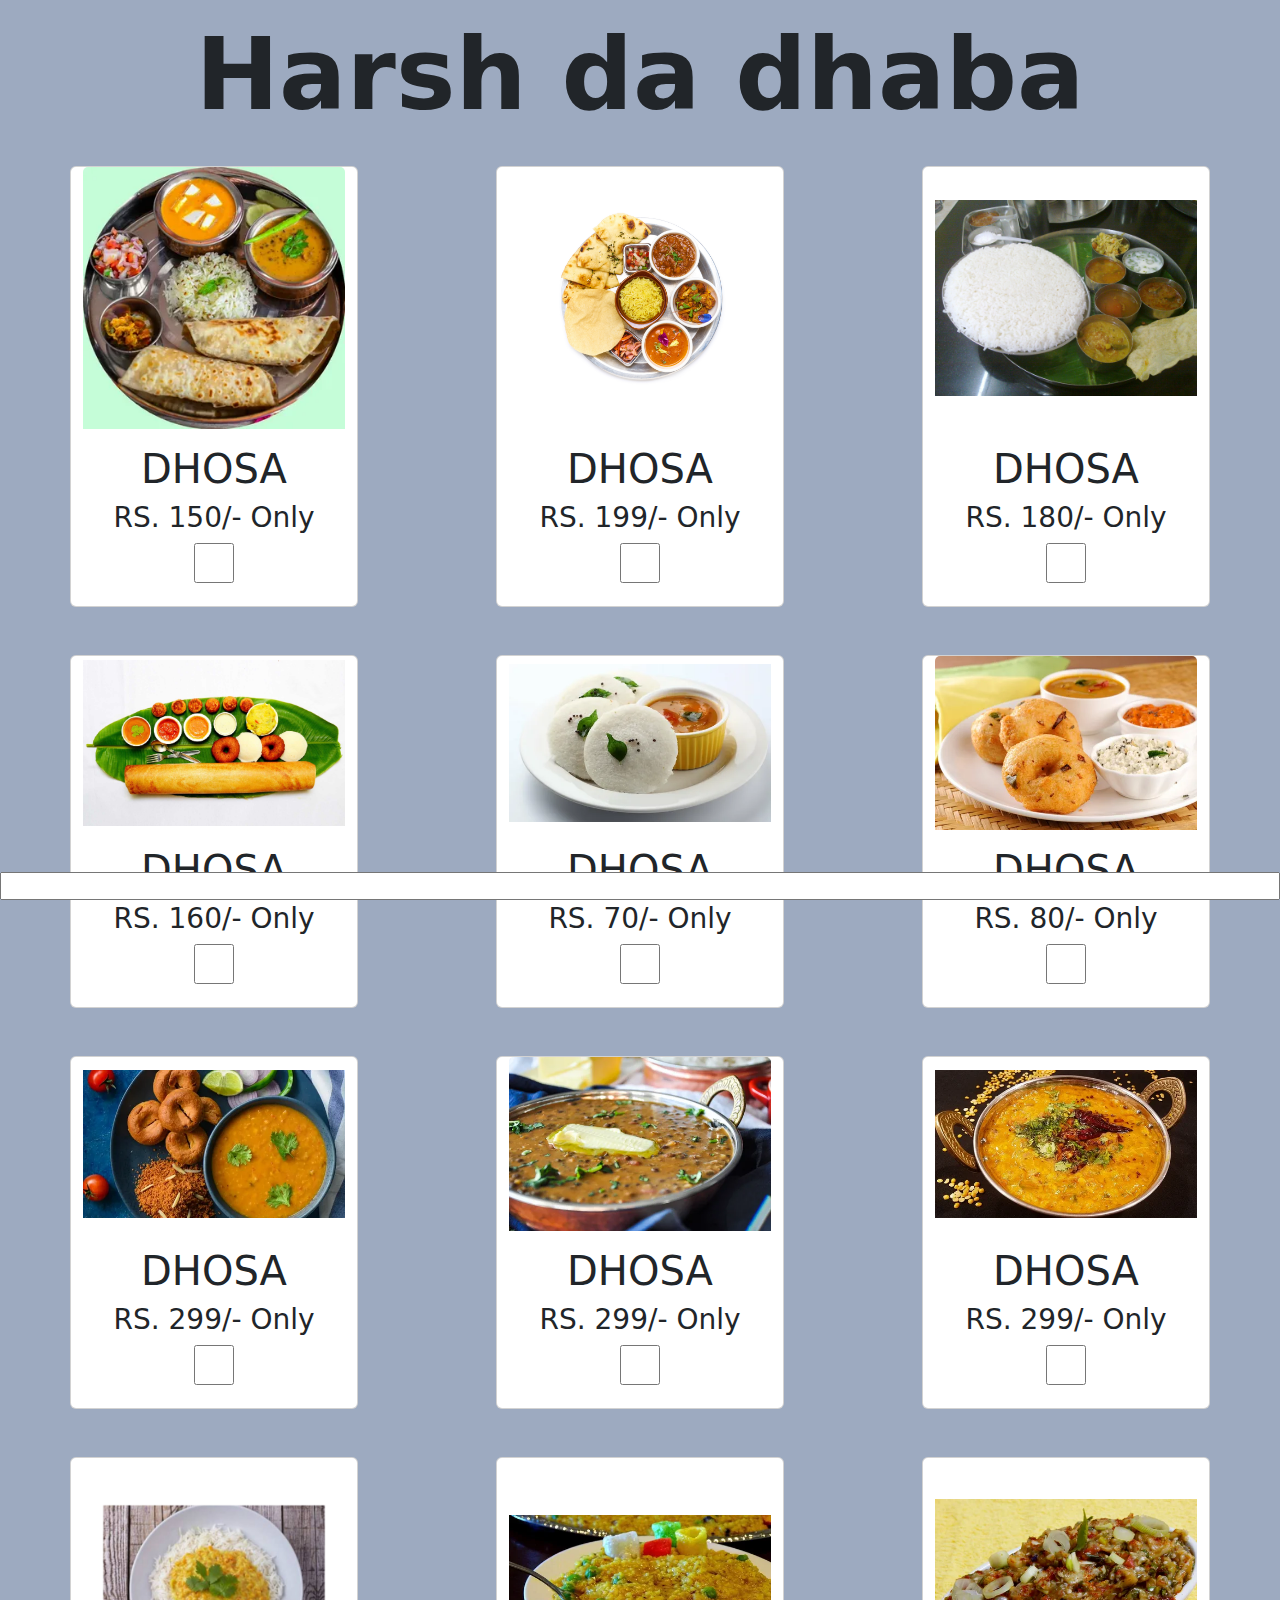
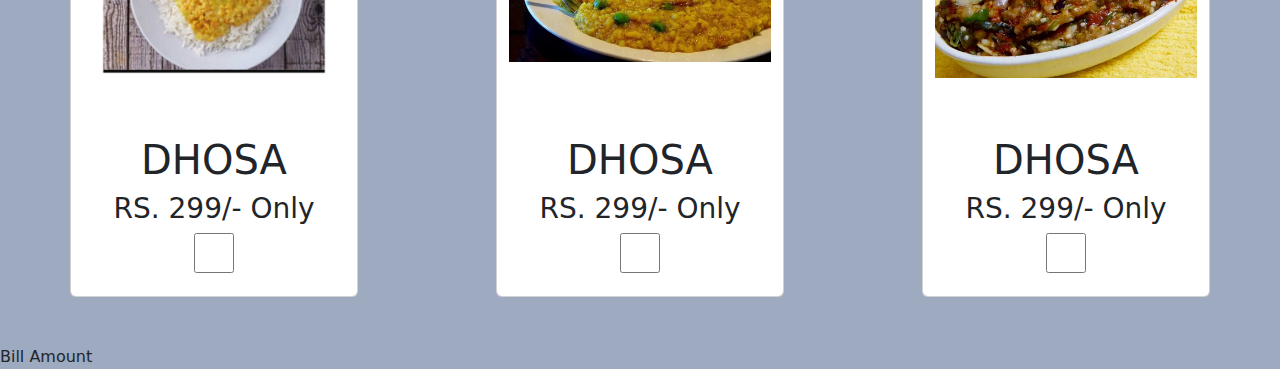
<file: resturant/index.html>
<!DOCTYPE html>
<html lang="en">
<head>
    <meta charset="UTF-8">
    <meta http-equiv="X-UA-Compatible" content="IE=edge">
    <meta name="viewport" content="width=device-width, initial-scale=1.0">
    <title>Document</title>
    <link rel="stylesheet" href="css/bootstrap.min.css">
    <link rel="stylesheet" href="css/style.css">
</head>
<body>
    <div class="container">
        <div class="row mb-3">
            <div class="col main_head text-center">Harsh da dhaba</div>
        </div>

        <div class="row mb-5">
            <div class="card text-center" style="width: 18rem;">
                <img src="img/gujarati dis.webp" class="card-img-top" alt="...">
                <div class="card-body">
                  <h1 class="card-title">DHOSA</h1>
                  <h3>RS. 150/- Only</h3>
                  <input type="checkbox" class="checkbox" value="150" onchange="get1();" name="" id="guj">
                </div>
              </div>

              <div class="card text-center ms-auto" style="width: 18rem;">
                <img src="img/punjabi dis.jpg" class="card-img-top" alt="...">
                <div class="card-body">
                  <h1 class="card-title">DHOSA</h1>
                  <h3>RS. 199/- Only</h3>
                  <input type="checkbox" class="checkbox" value="199" name="" onchange="get2();" id="pun">
                </div>
              </div>

              <div class="card text-center ms-auto" style="width: 18rem;">
                <img src="img/south indian dis.jpg" class="card-img-top" alt="...">
                <div class="card-body">
                  <h1 class="card-title">DHOSA</h1>
                  <h3>RS. 180/- Only</h3>
                  <input type="checkbox" value="180" class="checkbox" name="" onchange="get3();" id="south">
                </div>
              </div>

        </div>

        <div class="row my-5">
            <div class="card text-center" style="width: 18rem;">
                <img src="img/dosa.jpg" class="card-img-top" alt="...">
                <div class="card-body">
                  <h1 class="card-title">DHOSA</h1>
                  <h3>RS. 160/- Only</h3>
                  <input type="checkbox" value="160" onchange="get4();" class="checkbox" name="" id="dhosa">
                </div>
              </div>

              <div class="card text-center ms-auto" style="width: 18rem;">
                <img src="img/idali-sambhar.webp" class="card-img-top" alt="...">
                <div class="card-body">
                  <h1 class="card-title">DHOSA</h1>
                  <h3>RS. 70/- Only</h3>
                  <input type="checkbox" value="70" onchange="get5();" class="checkbox" name="" id="idali">
                </div>
              </div>

              <div class="card text-center ms-auto" style="width: 18rem;">
                <img src="img/mendu vada.webp" class="card-img-top" alt="...">
                <div class="card-body">
                  <h1 class="card-title">DHOSA</h1>
                  <h3>RS. 80/- Only</h3>
                  <input type="checkbox" value="80" onchange="get6();" class="checkbox" value="299" name="" id="mendu">
                </div>
              </div>

        </div>

        <div class="row mb-5">
            <div class="card text-center" style="width: 18rem;">
                <img src="img/dalbati.webp" class="card-img-top" alt="...">
                <div class="card-body">
                  <h1 class="card-title">DHOSA</h1>
                  <h3>RS. 299/- Only</h3>
                  <input type="checkbox" class="checkbox" name="" id="">
                </div>
              </div>

              <div class="card text-center ms-auto" style="width: 18rem;">
                <img src="img/dalmakhni.webp" class="card-img-top" alt="...">
                <div class="card-body">
                  <h1 class="card-title">DHOSA</h1>
                  <h3>RS. 299/- Only</h3>
                  <input type="checkbox" class="checkbox" name="" id="">
                </div>
              </div>

              <div class="card text-center ms-auto" style="width: 18rem;">
                <img src="img/dal tadka.webp" class="card-img-top" alt="...">
                <div class="card-body">
                  <h1 class="card-title">DHOSA</h1>
                  <h3>RS. 299/- Only</h3>
                  <input type="checkbox" class="checkbox" name="" id="">
                </div>
              </div>

        </div>

        <div class="row mb-5">
            <div class="card text-center" style="width: 18rem;">
                <img src="img/dal bhat.jpg" class="card-img-top" alt="...">
                <div class="card-body">
                  <h1 class="card-title">DHOSA</h1>
                  <h3>RS. 299/- Only</h3>
                  <input type="checkbox" class="checkbox" name="" id="">
                </div>
              </div>

              <div class="card text-center ms-auto" style="width: 18rem;">
                <img src="img/vadhareli khichdi.webp" class="card-img-top" alt="...">
                <div class="card-body">
                  <h1 class="card-title">DHOSA</h1>
                  <h3>RS. 299/- Only</h3>
                  <input type="checkbox" class="checkbox" name="" id="">
                </div>
              </div>

              <div class="card text-center ms-auto" style="width: 18rem;">
                <img src="img/ringal no olo.webp" class="card-img-top" alt="...">
                <div class="card-body">
                  <h1 class="card-title">DHOSA</h1>
                  <h3>RS. 299/- Only</h3>
                  <input type="checkbox" class="checkbox" name="" id="">
                </div>
              </div>

        </div>

        
    </div>

  Bill Amount  <input class="fixed-bottom" type="text" id="amount">
</body>
</html>

<script>
    var total = 0;
    function get1() 
    {
        var x = document.getElementById('guj').value
        var z = document.getElementById('guj')
        var a =parseInt(x)
        if(z.checked == true)
        {
            total = total + a;
        }
        else{
            total = total - a;
        }
        console.log(total)

        console.log(x)
        document.getElementById('amount').value = total;
    }

    function get2() 
    {
        var x = document.getElementById('pun').value
        var z = document.getElementById('pun')
        var a =parseInt(x)
        if(z.checked == true)
        {
            total = total + a;
        }
        else{
            total = total - a;
        }
        console.log(total)

        console.log(x)
        document.getElementById('amount').value = total;
    }
    function get3() 
    {
        var x = document.getElementById('south').value
        var z = document.getElementById('south')
        var a =parseInt(x)
        if(z.checked == true)
        {
            total = total + a;
        }
        else{
            total = total - a;
        }
        console.log(total)

        console.log(x)
        document.getElementById('amount').value = total;
    }

    function get4() 
    {
        var x = document.getElementById('dhosa').value
        var z = document.getElementById('dhosa')
        var a =parseInt(x)
        if(z.checked == true)
        {
            total = total + a;
        }
        else{
            total = total - a;
        }
        console.log(total)

        console.log(x)
        document.getElementById('amount').value = total;
    }

    function get5() 
    {
        var x = document.getElementById('idali').value
        var z = document.getElementById('idali')
        var a =parseInt(x)
        if(z.checked == true)
        {
            total = total + a;
        }
        else{
            total = total - a;
        }
        console.log(total)

        console.log(x)
        document.getElementById('amount').value = total;
    }

    function get6() 
    {
        var x = document.getElementById('mendu').value
        var z = document.getElementById('mendu')
        var a =parseInt(x)
        if(z.checked == true)
        {
            total = total + a;
        }
        else{
            total = total - a;
        }
        console.log(total)

        console.log(x)
        document.getElementById('amount').value = total;
    }
    function get7() 
    {
        var x = document.getElementById('south').value
        var z = document.getElementById('south')
        var a =parseInt(x)
        if(z.checked == true)
        {
            total = total + a;
        }
        else{
            total = total - a;
        }
        console.log(total)

        console.log(x)
        document.getElementById('amount').value = total;
    }

    function get8() 
    {
        var x = document.getElementById('dhosa').value
        var z = document.getElementById('dhosa')
        var a =parseInt(x)
        if(z.checked == true)
        {
            total = total + a;
        }
        else{
            total = total - a;
        }
        console.log(total)

        console.log(x)
        document.getElementById('amount').value = total;
    }

    function get9() 
    {
        var x = document.getElementById('guj').value
        var z = document.getElementById('guj')
        var a =parseInt(x)
        if(z.checked == true)
        {
            total = total + a;
        }
        else{
            total = total - a;
        }
        console.log(total)

        console.log(x)
        document.getElementById('amount').value = total;
    }

    function get10() 
    {
        var x = document.getElementById('pun').value
        var z = document.getElementById('pun')
        var a =parseInt(x)
        if(z.checked == true)
        {
            total = total + a;
        }
        else{
            total = total - a;
        }
        console.log(total)

        console.log(x)
        document.getElementById('amount').value = total;
    }
    function get11() 
    {
        var x = document.getElementById('south').value
        var z = document.getElementById('south')
        var a =parseInt(x)
        if(z.checked == true)
        {
            total = total + a;
        }
        else{
            total = total - a;
        }
        console.log(total)

        console.log(x)
        document.getElementById('amount').value = total;
    }

    function get12() 
    {
        var x = document.getElementById('dhosa').value
        var z = document.getElementById('dhosa')
        var a =parseInt(x)
        if(z.checked == true)
        {
            total = total + a;
        }
        else{
            total = total - a;
        }
        console.log(total)

        console.log(x)
        document.getElementById('amount').value = total;
    }

</script>
</file>
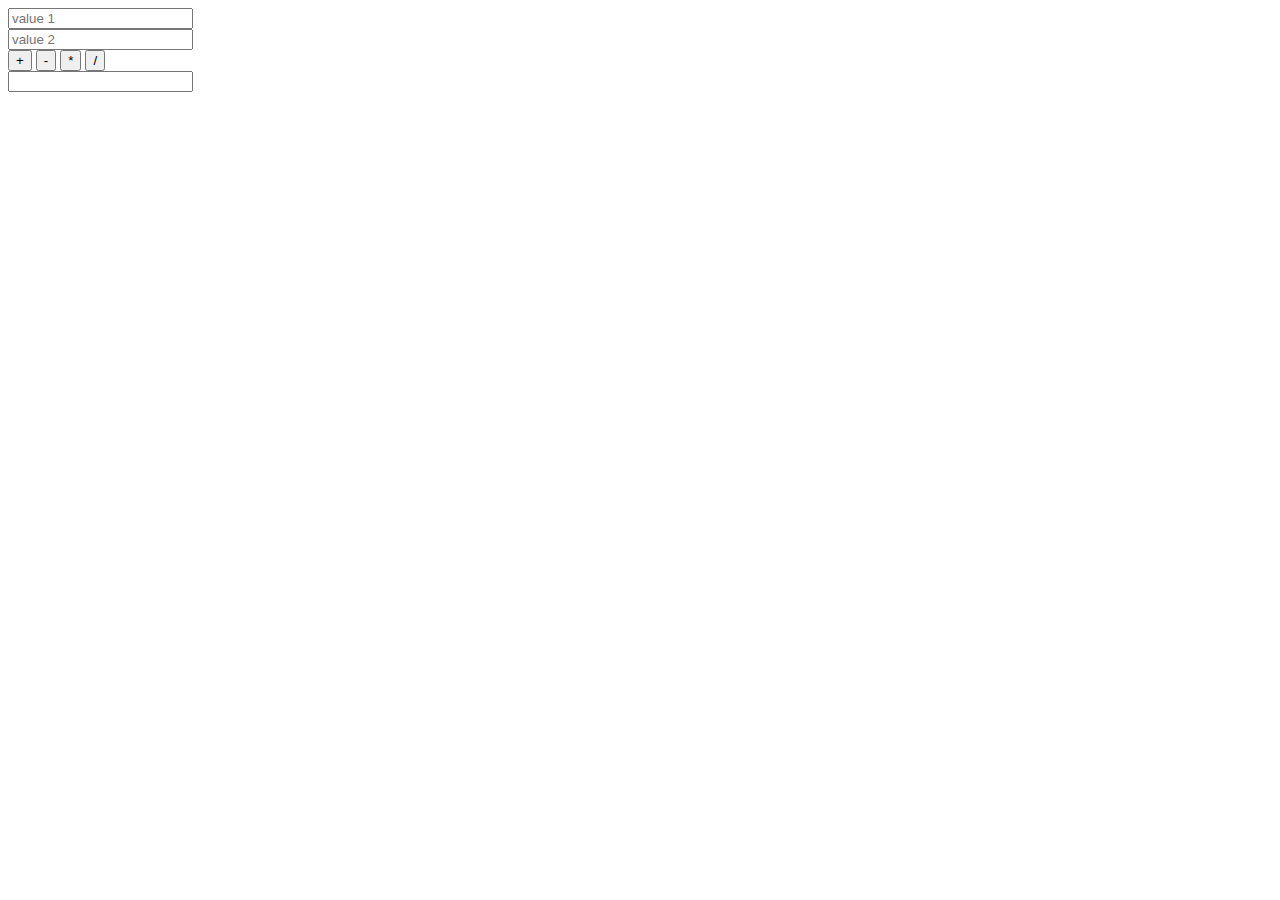
<file: cal_1.html>
<!DOCTYPE html>
<html>
<head>
	<meta charset="utf-8">
	<meta name="viewport" content="width=device-width, initial-scale=1">
	<title></title>
	<script type="text/javascript">

		// function sum()
		// {
		// 	var x =	document.getElementById('value_1').value
		// 	var y = document.getElementById('value_2').value

		// 	var z = parseInt(x) + parseInt(y);

		// 	document.getElementById('ans').value = z;
		// }

		// function sub()
		// {
		// 	var x =	document.getElementById('value_1').value
		// 	var y = document.getElementById('value_2').value

		// 	var z = parseInt(x) - parseInt(y);

		// 	document.getElementById('ans').value = z;
		// }

		// function mul()
		// {
		// 	var x =	document.getElementById('value_1').value
		// 	var y = document.getElementById('value_2').value

		// 	var z = parseInt(x) * parseInt(y);

		// 	document.getElementById('ans').value = z;
		// }

		// function div()
		// {
		// 	var x =	document.getElementById('value_1').value
		// 	var y = document.getElementById('value_2').value

		// 	var z = parseInt(x) / parseInt(y);

		// 	document.getElementById('ans').value = z;
		// }


		function cal(s)
		{
			var x =	document.getElementById('value_1').value
			var y =	document.getElementById('value_2').value

			sign=s;

			var a = parseInt(x)+parseInt(y);
			var b = parseInt(x)-parseInt(y);
			var c = parseInt(x)*parseInt(y);
			var d = parseInt(x)/parseInt(y);


			if (sign=='+')
			{
				// var a = parseInt(x)+parseInt(y);
				document.getElementById('ans').value = a;
			}
			if (sign=='-')
			{
				// var a = parseInt(x)-parseInt(y);
				document.getElementById('ans').value = b;
			}
			if (sign=='*')
			{
				// var a = parseInt(x)*parseInt(y);
				document.getElementById('ans').value = c;
			}
			if (sign=='/')
			{
				// var a = parseInt(x)/parseInt(y);
				document.getElementById('ans').value = d;
			}
			
		

		}


	</script>
	

</head>
<body>

<div>
	<input type="text" id="value_1" name="" placeholder="value 1">
</div>
<div>
	<input type="text" id="value_2" name="" placeholder="value 2">
</div>
<div>
	<!-- <input type="button" value="+" onclick="sum();" name="">
	<input type="button" value="-" onclick="sub();" name="">
	<input type="button" value="*" onclick="mul();" name="">
	<input type="button" value="/" onclick="div();" name="">
	<br> -->

	<input type="button" value="+" id="sum" onclick="cal('+');" name="">
	<input type="button" value="-" id="sub" onclick="cal('-');" name="">
	<input type="button" value="*" id="mul" onclick="cal('*');" name="">
	<input type="button" value="/" id="div" onclick="cal('/');" name=""><br>
	<input type="text" readonly id="ans" name="">
</div>

</body>
</html>
</file>
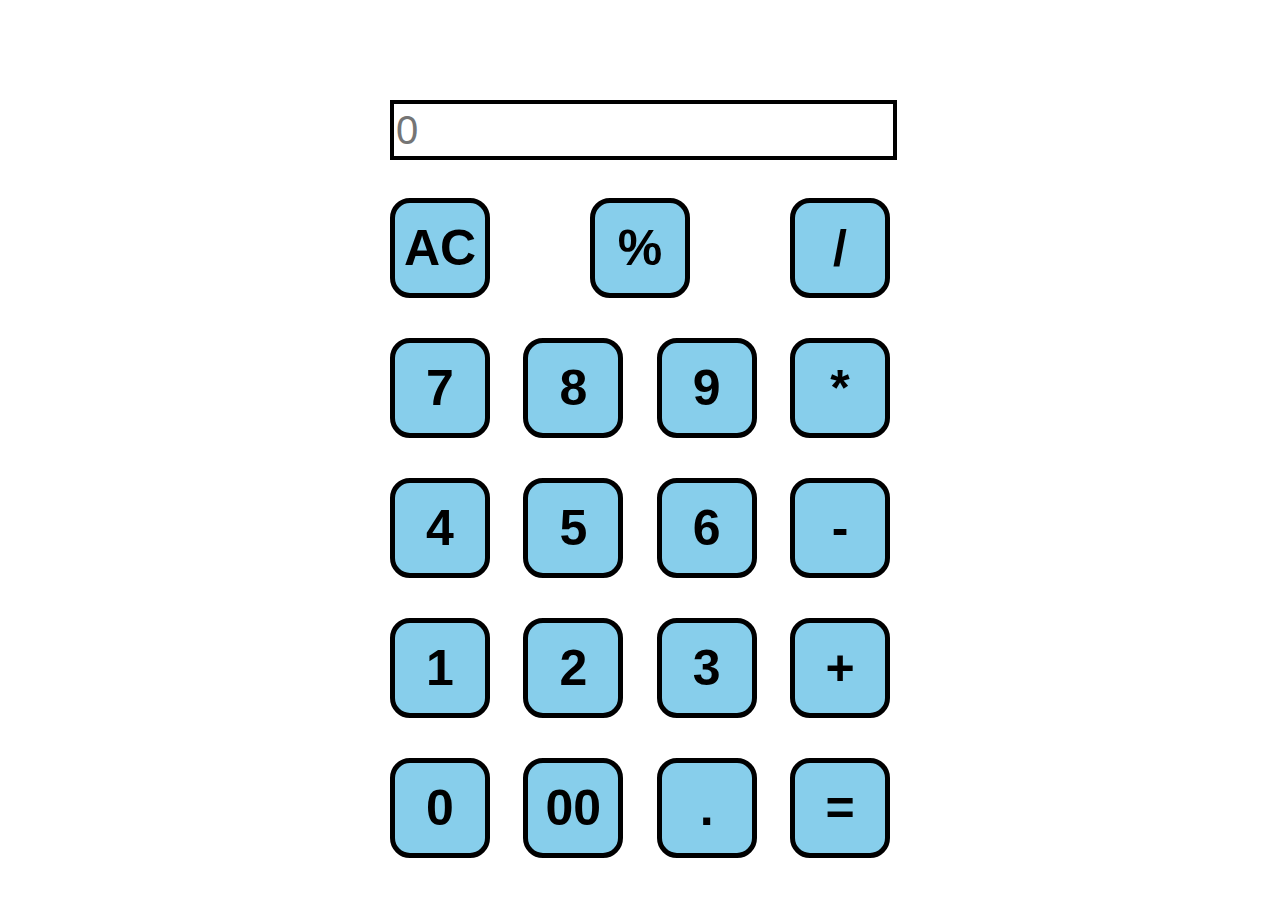
<file: cal_2.html>
<!DOCTYPE html>
<html>
<head>
	<meta charset="utf-8">
	<meta name="viewport" content="width=device-width, initial-scale=1">
	<title></title>
	<script type="text/javascript">

		var fval,sval,sign;
		function cal(n)
		{
			document.getElementById('dis').value += n;
		}

		function math(z)
		{
			fval = document.getElementById('dis').value;
			document.getElementById('dis').value = "";
			sign=z;
		}
		function ans()
		{
			sval = document.getElementById('dis').value;
			if (sign=='+')
			{
				var c = parseInt(fval)+parseInt(sval)
				document.getElementById('dis').value = c;
			}
			if (sign=='-')
			{
				var c = parseInt(fval)-parseInt(sval)
				document.getElementById('dis').value = c;
			}
			if (sign=='*')
			{
				var c = parseInt(fval)*parseInt(sval)
				document.getElementById('dis').value = c;
			}
			if (sign=='/')
			{
				var c = parseInt(fval)/parseInt(sval)
				document.getElementById('dis').value = c;
			}
			if (sign=='%')
			{
				var c = (parseInt(fval)*parseInt(sval))/100;
				document.getElementById('dis').value = c;
			}
		}

		function AC()
		{
			fval=0;
			sval=0;
			document.getElementById('dis').value = "";
		}



	</script>
	<style type="text/css">
		#dis{
			height: 50px;
			width: 495px;
			font-size: 40px;
		}
		.btn{
			height: 100px;
			width: 100px;
			border-radius: 20px;
			background-color: skyblue;
			font-weight: bolder;
			font-size: 50px;
			border: black solid 5px;

		}
		.btn:hover{
			background-color: black;
			color: goldenrod;
			border: goldenrod solid 5px;

		}
		.main{
			margin-right: auto;
			margin-left: auto;
/*			background-color: yellow;*/
			width: 500px;
			height: 550px;
			margin-top: 100px;
/*			display: flex;*/
			align-items: space-between;
		}
		.row1{
			display: flex;
			justify-content: space-between;
			padding: 20px 0;
		}
		#dis{
			border: 4px solid black;
		}
	</style>
</head>
<body>
	<div class="main">

		<input type="text" id="dis" placeholder="0" readonly name=""><br><br>
		<div class="row1">
		<input type="reset" class="btn" value="AC" onclick="AC();" name="">
		<input type="button" class="btn" value="%" onclick=" math('%') " name="">
		<input type="button" class="btn" value="/" onclick=" math('/') " name="">
		</div>
		<div class="row1">
		<input type="button" class="btn" value="7" onclick=" cal('7') " name="">
		<input type="button" class="btn" value="8" onclick=" cal('8') " name="">
		<input type="button" class="btn" value="9" onclick=" cal('9') " name="">
		<input type="button" class="btn" value="*" onclick=" math('*') " name="">
		</div>
		<div class="row1">
		<input type="button" class="btn" value="4" onclick=" cal('4') " name="">
		<input type="button" class="btn" value="5" onclick=" cal('5') " name="">
		<input type="button" class="btn" value="6" onclick=" cal('6') " name="">
		<input type="button" class="btn" value="-" onclick=" math('-') " name="">
		</div>
		<div class="row1">
		<input type="button" class="btn" value="1" onclick=" cal('1') " name="">
		<input type="button" class="btn" value="2" onclick=" cal('2') " name="">
		<input type="button" class="btn" value="3" onclick=" cal('3') " name="">
		<input type="button" class="btn" value="+" onclick=" math('+') " name="">
		</div>
		<div class="row1">
		<input type="button" class="btn" value="0" onclick=" cal('0') " name="">
		<input type="button" class="btn" value="00" onclick=" cal('00') " name="">
		<input type="button" class="btn" value="." onclick=" cal('.') " name="">
		<input type="button" class="btn" value="=" onclick=" ans('=') " name="">
		</div>

	</div>

</body>
</html>
</file>
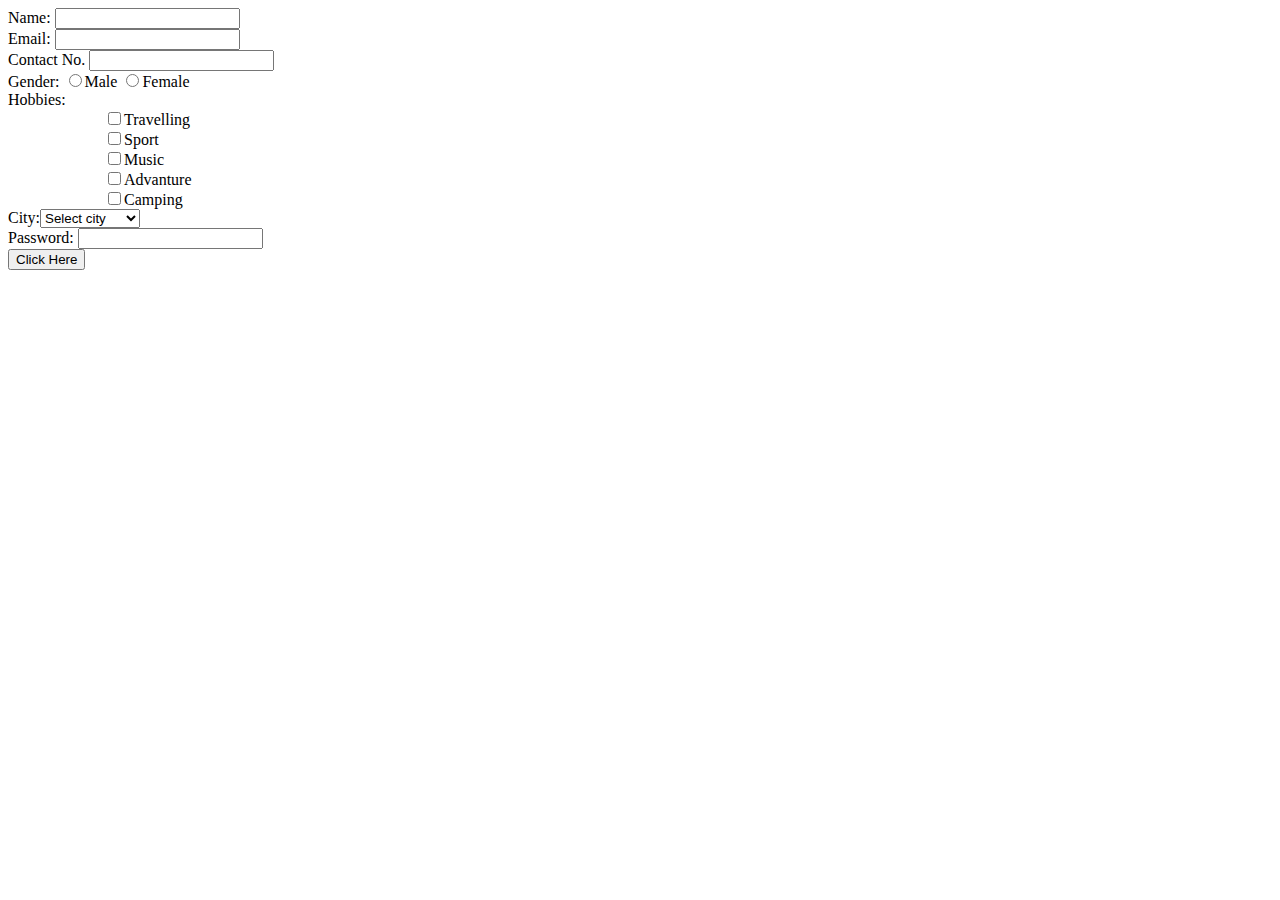
<file: formvalidation.html>
<!DOCTYPE html>
<html>
<head>
	<meta charset="utf-8">
	<meta name="viewport" content="width=device-width, initial-scale=1">
	<title></title>
	<style type="text/css">
		input[type="checkbox"]{
			margin-left: 100px;
		}
	</style>
</head>
<body>
	<form onsubmit="return validdata()">
		Name: <input type="text" name="" id="name"><br>
		Email: <input type="text" name="" id="email"><br>
		Contact No. <input type="text" name="" id="number" minlength="10" maxlength="10"><br>
		Gender: <input type="radio" id="male" name="gender">Male
		<input type="radio" id="female" name="gender">Female<br>

		Hobbies:<br><input type="checkbox" name="">Travelling<br>
				<input type="checkbox" name="">Sport<br>
				<input type="checkbox" name="">Music<br>
				<input type="checkbox" name="">Advanture<br>
				<input type="checkbox" name="">Camping<br>
		City:<select id="city">
			<option value="">Select city</option>
			<option value="surat">Surat</option>
			<option value="ahemdabad">Ahemdabad</option>
			<option value="rajkot">Rajkot</option>
			<option value="gandhinagar">Gandhinagar</option>
			<option value="vadodra">Vadodra</option>
			<option value="vapi">Vapi</option>
			<option value="valsad">Valsad</option>
		</select><br>
		Password: <input type="text" name="" id="pass" minlength="8" maxlength="14"><br>

		<input type="submit" value="Click Here">
	</form>

</body>
</html>

<script type="text/javascript">
	
	function validdata() 
	{
		var name = document.getElementById('name').value
		var email = document.getElementById('email').value
		var con = document.getElementById('number').value
		var male = document.querySelector( 'input[name="gender"]:checked');
		var female = document.querySelector( 'input[name="gender"]:checked');
		var travelling = document.querySelector( 'input[type="checkbox"]:checked');
		var sport = document.querySelector( 'input[type="checkbox"]:checked');
		var music = document.querySelector( 'input[type="checkbox"]:checked');
		var advanture = document.querySelector( 'input[type="checkbox"]:checked');
		var camping = document.querySelector( 'input[type="checkbox"]:checked');
		var city = document.getElementById('city').value

		var regex = /^\w+([\.-]?\w+)*@\w+([\.-]?\w+)*(\.\w{2,3})+$/;
		var regexpass = /^(?=.*\d)(?=.*[!@#$%^&*])(?=.*[a-z])(?=.*[A-Z]).{8,}$/;
		var pass = document.getElementById('pass').value

		if(name == '')
		{
			alert("Enter name")
			return false;
		}
		if(!email.match(regex))
		{
			alert("Invalid email address")
			return false;
		}
		if(con == '')
		{
			alert("Enter your number")
			return false;
		}
		if(male == null && female == null)
		{
			alert("Select your gender")
			return false;
		}
		if(travelling == null && sport == null && music == null && advanture == null && camping == null)
		{
			alert("Select your hobby")
			return false;
		}
		if(city == '')
		{
			alert("Select you city")
			return false;
		}
		if(!pass.match(regexpass))
		{
			alert("Enter valid password")
			return false;
		}
		
	}
</script>
</file>
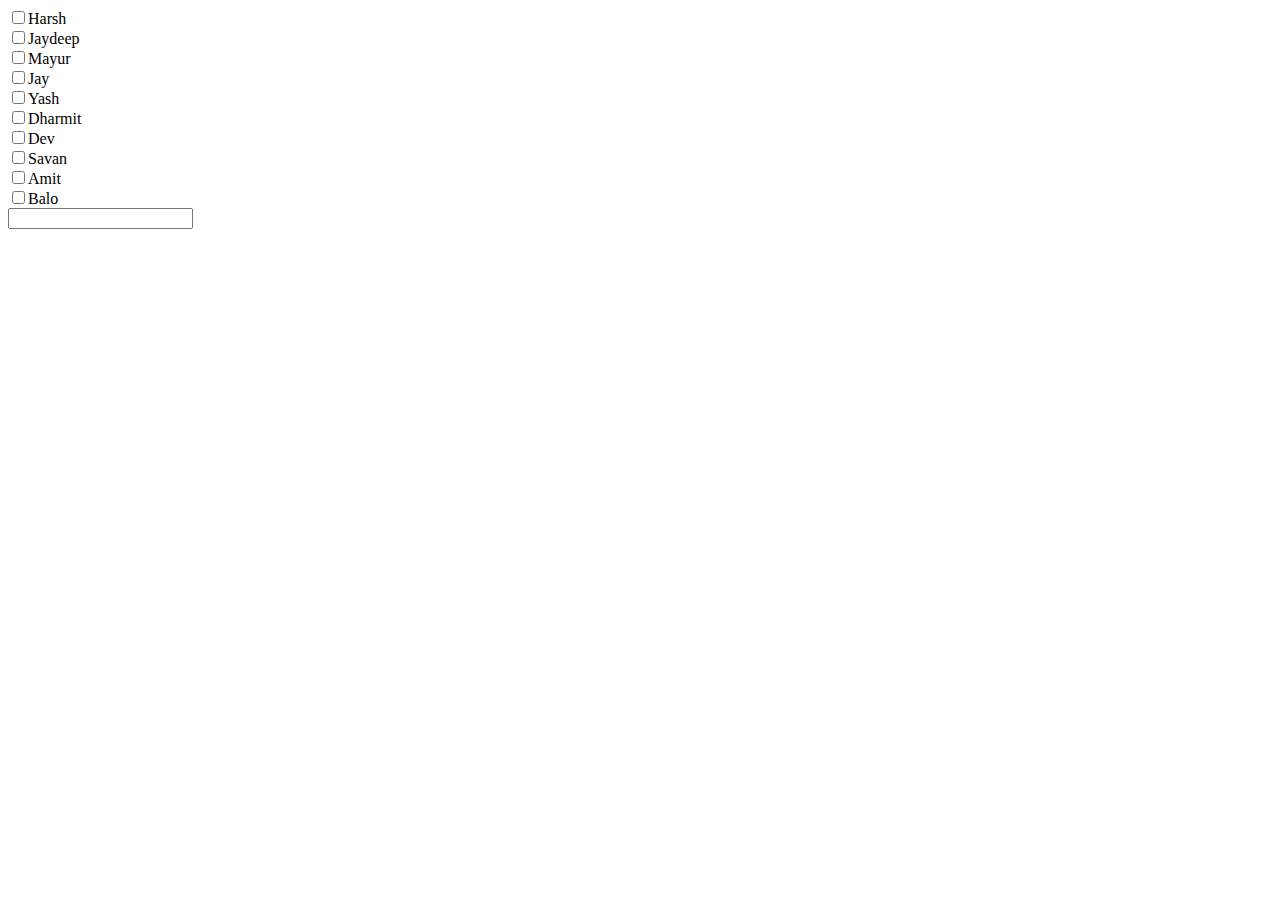
<file: product_lable.html>
<!DOCTYPE html>
<html>
<head>
	<meta charset="utf-8">
	<meta name="viewport" content="width=device-width, initial-scale=1">
	<title></title>
</head>
<body>
	<input type="checkbox" class="text" id="a1" onchange="harsh('1');" value="Harsh" name="">Harsh<br>
	<input type="checkbox" class="text" id="a2" onchange="harsh('2');" value="Jaydeep" name="">Jaydeep<br>
	<input type="checkbox" class="text" id="a3" onchange="harsh('3');" value="Mayur" name="">Mayur<br>
	<input type="checkbox" class="text" id="a4" onchange="harsh('4');" value="Jay" name="">Jay<br>
	<input type="checkbox" class="text" id="a5" onchange="harsh('5');" value="Yash" name="">Yash<br>
	<input type="checkbox" class="text" id="a6" onchange="harsh('6');" value="Dharmit" name="">Dharmit<br>
	<input type="checkbox" class="text" id="a7" onchange="harsh('7');" value="Dev" name="">Dev<br>
	<input type="checkbox" class="text" id="a8" onchange="harsh('8');" value="Savan" name="">Savan<br>
	<input type="checkbox" class="text" id="a9" onchange="harsh('9');" value="Amit" name="">Amit<br>
	<input type="checkbox" class="text" id="a10" onchange="harsh('10');" value="Balo" name="">Balo<br>


	<input type="text" id="dis" name="">
</body>
</html> 
<script type="text/javascript">

	// var arr=["","","","","","","","","",""]
	var arr=[]
	var c = 0
	function harsh(n) 
	{
		// var x = parseInt(n)
		// var a = document.getElementById('a'+x)
		// var b = document.getElementById('a'+x).value
		
		// if(a.checked == true)
		// {	
		// 	arr.push(b)
		// 	// arr[x-1]=b
		// 	document.getElementById('dis').value = arr 
		// 	c++;
		// }
		// else 
		// {
		// 	delete arr[c--]
		// 	document.getElementById('dis').value = arr
		// }
		var x = document.getElementsByClassName('text')
		var arr=[]

		for (var i = 0; i < x.length; i++) 
		{
			if(x[i].checked == true)
			{
				arr.push(x[i].value)
			}


		}
		document.getElementById('dis').value = arr
	}
	// console.log(arr)

</script>
</file>
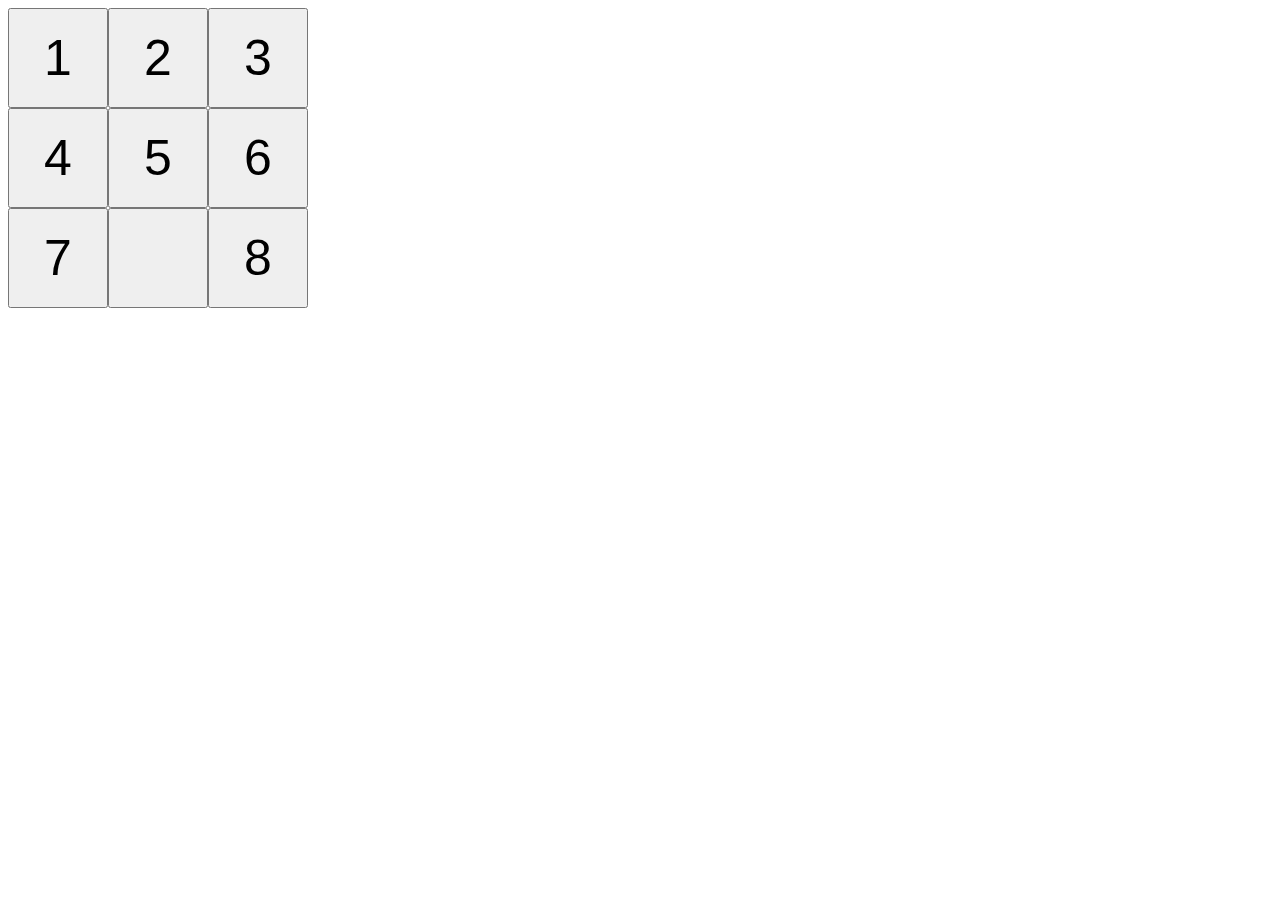
<file: puzzle.html>
<!DOCTYPE html>
<html>
<head>
	<meta charset="utf-8">
	<meta name="viewport" content="width=device-width, initial-scale=1">
	<title></title>


	<style type="text/css">
		.row{
			display: flex;
		}
		.btn{
			height: 100px;
			width: 100px;
			font-size: 50px;

		}
		.main_puzzle .row{
			text-align: center;

		}
	</style>
</head>
<body>
	<div class="main_puzzle">
		<div class="row">
			<input type="button" value="1" id="b1" class="btn" onclick="btn1('1');" name="">
			<input type="button" value="2" id="b2" class="btn" onclick="btn2('2');" name="">
			<input type="button" value="3" id="b3" class="btn" onclick="btn3('3');" name="">
		</div>
			<div class="row">
			<input type="button" value="4" id="b4" class="btn" onclick="btn4('4');" name="">
			<input type="button" value="5" id="b5" class="btn" onclick="btn5('5');" name="">
			<input type="button" value="6" id="b6" class="btn" onclick="btn6('6');" name="">
		</div>
		<div class="row">
			<input type="button" value="7" id="b7" class="btn" onclick="btn7('7');" name="">
			<input type="button" value="" id="b8" class="btn" onclick="btn8('8');" name="">
			<input type="button" value="8" id="b9" class="btn" onclick="btn9('9');" name="">
		
		</div>
	</div>
<h1 id="result"></h1>
	

</body>
	<script type="text/javascript">

		function btn1()
		{
			var v1 = document.getElementById('b1').value
			var v2 = document.getElementById('b2').value
			var v4 = document.getElementById('b4').value

			if(v2 == '')
			{
				 document.getElementById('b1').value = v2
				 document.getElementById('b2').value = v1
			}
			else if(v4 == '')
			{
				document.getElementById('b1').value = v4
				document.getElementById('b4').value = v1
			}
			win();
		}

		function btn2()
		{
			var v1 = document.getElementById('b1').value
			var v2 = document.getElementById('b2').value
			var v3 = document.getElementById('b3').value
			var v5 = document.getElementById('b5').value

			if(v1 == '')
			{
				 document.getElementById('b1').value = v2
				 document.getElementById('b2').value = v1
			}
			else if(v3 == '')
			{
				document.getElementById('b3').value = v2
				document.getElementById('b2').value = v3
			}
			else if(v5 == '')
			{
				document.getElementById('b5').value = v2
				document.getElementById('b2').value = v5
			}
			win();
		}

		function btn3()
		{
			var v2 = document.getElementById('b2').value
			var v3 = document.getElementById('b3').value
			var v6 = document.getElementById('b6').value

			if(v2 == '')
			{
				 document.getElementById('b3').value = v2
				 document.getElementById('b2').value = v3
			}
			else if(v6 == '')
			{
				document.getElementById('b3').value = v6
				document.getElementById('b6').value = v3
			}
			win();
		}

		function btn4()
		{
			var v1 = document.getElementById('b1').value
			var v4 = document.getElementById('b4').value
			var v5 = document.getElementById('b5').value
			var v7 = document.getElementById('b7').value

			if(v1 == '')
			{
				 document.getElementById('b1').value = v4
				 document.getElementById('b4').value = v1
			}
			else if(v5 == '')
			{
				document.getElementById('b5').value = v4
				document.getElementById('b4').value = v5
			}
			else if(v7 == '')
			{
				document.getElementById('b7').value = v4
				document.getElementById('b4').value = v7
			}
			win();
		}

		function btn5()
		{
			var v2 = document.getElementById('b2').value
			var v4 = document.getElementById('b4').value
			var v5 = document.getElementById('b5').value
			var v6 = document.getElementById('b6').value
			var v8 = document.getElementById('b8').value

			if(v2 == '')
			{
				 document.getElementById('b2').value = v5
				 document.getElementById('b5').value = v2
			}
			else if(v4 == '')
			{
				document.getElementById('b4').value = v5
				document.getElementById('b5').value = v4
			}
			else if(v6 == '')
			{
				document.getElementById('b6').value = v5
				document.getElementById('b5').value = v6
			}
			else if(v8 == '')
			{
				document.getElementById('b8').value = v5
				document.getElementById('b5').value = v8
			}
			win();
		}

		function btn6()
		{
			var v3 = document.getElementById('b3').value
			var v5 = document.getElementById('b5').value
			var v6 = document.getElementById('b6').value
			var v9 = document.getElementById('b9').value

			if(v3 == '')
			{
				 document.getElementById('b3').value = v6
				 document.getElementById('b6').value = v3
			}
			else if(v5 == '')
			{
				document.getElementById('b5').value = v6
				document.getElementById('b6').value = v5
			}
			else if(v9 == '')
			{
				document.getElementById('b9').value = v6
				document.getElementById('b6').value = v9
			}
			win();
		}

		function btn7()
		{
			var v4 = document.getElementById('b4').value
			var v7 = document.getElementById('b7').value
			var v8 = document.getElementById('b8').value

			if(v4 == '')
			{
				 document.getElementById('b4').value = v7
				 document.getElementById('b7').value = v4
			}
			else if(v8 == '')
			{
				document.getElementById('b8').value = v7
				document.getElementById('b7').value = v8
			}
			win();
		}

		function btn8()
		{
			var v5 = document.getElementById('b5').value
			var v7 = document.getElementById('b7').value
			var v8 = document.getElementById('b8').value
			var v9 = document.getElementById('b9').value

			if(v5 == '')
			{
				 document.getElementById('b5').value = v8
				 document.getElementById('b8').value = v5
			}
			else if(v7 == '')
			{
				document.getElementById('b8').value = v7
				document.getElementById('b7').value = v8
			}
			else if(v9 == '')
			{
				document.getElementById('b8').value = v9
				document.getElementById('b9').value = v8
			}
			win();
		}

		function btn9()
		{
			var v6 = document.getElementById('b6').value
			var v8 = document.getElementById('b8').value
			var v9 = document.getElementById('b9').value

			if(v6 == '')
			{
				 document.getElementById('b6').value = v9
				 document.getElementById('b9').value = v6
			}
			else if(v8 == '')
			{
				document.getElementById('b8').value = v9
				document.getElementById('b9').value = v8
			}
			win();
		}
		function win()
		{
			var v1,v2,v3,v4,v5,v6,v7,v8,v9;

			v1 = document.getElementById('b1').value
			v2 = document.getElementById('b2').value
			v3 = document.getElementById('b3').value
			v4 = document.getElementById('b4').value
			v5 = document.getElementById('b5').value
			v6 = document.getElementById('b6').value
			v7 = document.getElementById('b7').value
			v8 = document.getElementById('b8').value

			if(v1 == '1' && v2 == '2' && v3 == '3' && v4 == '4' &&
			   v5 == '5' && v6 == '6' && v7 == '7' && v8 == '8')
			{
				document.getElementById('result').innerHTML = "winner"
				document.getElementById('b1').disabled=true
				document.getElementById('b2').disabled=true
				document.getElementById('b3').disabled=true
				document.getElementById('b4').disabled=true
				document.getElementById('b5').disabled=true
				document.getElementById('b6').disabled=true
				document.getElementById('b7').disabled=true
				document.getElementById('b8').disabled=true
				document.getElementById('b9').disabled=true
			}
		}

	</script>

</html>
</file>
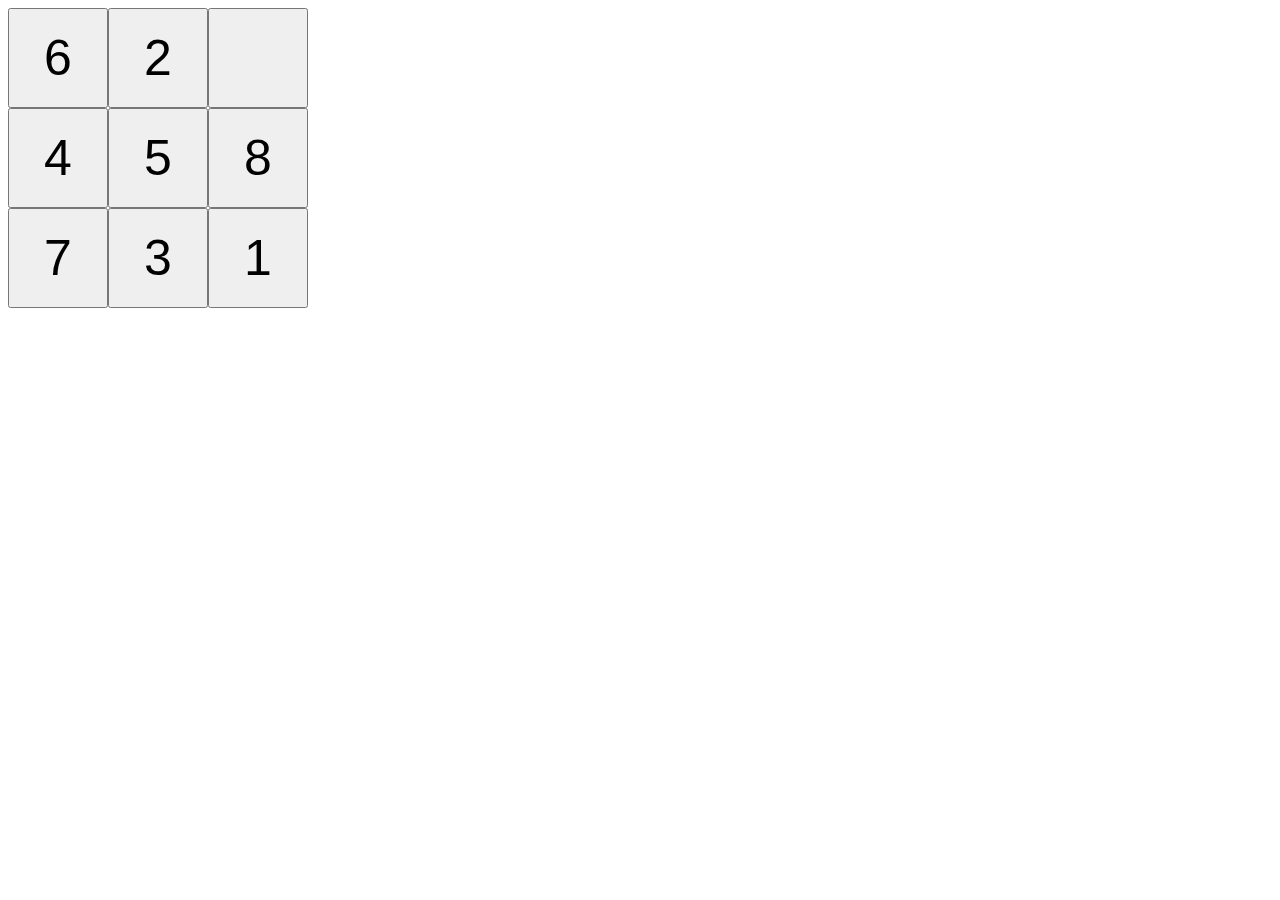
<file: puzzle_rendom.html>
<!DOCTYPE html>
<html>
<head>
	<meta charset="utf-8">
	<meta name="viewport" content="width=device-width, initial-scale=1">
	<title></title>

	<style type="text/css">
		.row{
			display: flex;
		}
		.btn{
			height: 100px;
			width: 100px;
			font-size: 50px;

		}
		.main_puzzle .row{
			text-align: center;

		}
	</style>

</head>
<body>

	<div class="main_puzzle">
		<div class="row">
			<input type="button" id="b0" class="btn" onclick="btn1('1');" name="">
			<input type="button" id="b1" class="btn" onclick="btn2('2');" name="">
			<input type="button" id="b2" class="btn" onclick="btn3('3');" name="">
		</div>
			<div class="row">
			<input type="button" id="b3" class="btn" onclick="btn4('4');" name="">
			<input type="button" id="b4" class="btn" onclick="btn5('5');" name="">
			<input type="button" id="b5" class="btn" onclick="btn6('6');" name="">
		</div>
		<div class="row">
			<input type="button" id="b6" class="btn" onclick="btn7('7');" name="">
			<input type="button" id="b7" class="btn" onclick="btn8('8');" name="">
			<input type="button" id="b8" class="btn" onclick="btn9('9');" name="">
		
		</div>
	</div>
<h1 id="result"></h1>
</body>
</html>
<script type="text/javascript">
	var arr = []
	function random()
	{
		
	
		for (var i = 0; i < 9;) 
		{
			let x = Math.floor((Math.random() * 9));
			if(!arr.includes(x))
			{
				arr.push(x);
				i++;
			}


			
		}
		for (var i = 0; i < arr.length; i++) 
		{
			if(arr[i] == 0)
			{
				arr[i] ='';
			}
		}

		for (var i = 0; i < arr.length; i++)
		{
			document.getElementById('b'+i).value = arr[i];
		}
	}
	console.log(arr)
	window.onload = function()
	{
		random();
	}


	function btn1()
		{
			var v0 = document.getElementById('b0').value
			var v1 = document.getElementById('b1').value
			var v3 = document.getElementById('b3').value

			if(v1 == '')
			{
				 document.getElementById('b0').value = v1
				 document.getElementById('b1').value = v0
			}
			else if(v3 == '')
			{
				document.getElementById('b0').value = v3
				document.getElementById('b3').value = v0
			}
			win();
		}

		function btn2()
		{
			var v0 = document.getElementById('b0').value
			var v1 = document.getElementById('b1').value
			var v2 = document.getElementById('b2').value
			var v4 = document.getElementById('b4').value

			if(v0 == '')
			{
				 document.getElementById('b0').value = v1
				 document.getElementById('b1').value = v0
			}
			else if(v2 == '')
			{
				document.getElementById('b2').value = v1
				document.getElementById('b1').value = v2
			}
			else if(v4 == '')
			{
				document.getElementById('b4').value = v1
				document.getElementById('b1').value = v4
			}
			win();
		}

		function btn3()
		{
			var v1 = document.getElementById('b1').value
			var v2 = document.getElementById('b2').value
			var v5 = document.getElementById('b5').value

			if(v1 == '')
			{
				 document.getElementById('b2').value = v1
				 document.getElementById('b1').value = v2
			}
			else if(v5 == '')
			{
				document.getElementById('b2').value = v5
				document.getElementById('b5').value = v2
			}
			win();
		}

		function btn4()
		{
			var v0 = document.getElementById('b0').value
			var v3 = document.getElementById('b3').value
			var v4 = document.getElementById('b4').value
			var v6 = document.getElementById('b6').value

			if(v0 == '')
			{
				 document.getElementById('b0').value = v3
				 document.getElementById('b3').value = v0
			}
			else if(v4 == '')
			{
				document.getElementById('b4').value = v3
				document.getElementById('b3').value = v4
			}
			else if(v6 == '')
			{
				document.getElementById('b6').value = v3
				document.getElementById('b3').value = v6
			}
			win();
		}

		function btn5()
		{
			var v1 = document.getElementById('b1').value
			var v3 = document.getElementById('b3').value
			var v4 = document.getElementById('b4').value
			var v5 = document.getElementById('b5').value
			var v7 = document.getElementById('b7').value

			if(v1 == '')
			{
				 document.getElementById('b1').value = v4
				 document.getElementById('b4').value = v1
			}
			else if(v3 == '')
			{
				document.getElementById('b3').value = v4
				document.getElementById('b4').value = v3
			}
			else if(v5 == '')
			{
				document.getElementById('b5').value = v4
				document.getElementById('b4').value = v5
			}
			else if(v7 == '')
			{
				document.getElementById('b7').value = v4
				document.getElementById('b4').value = v7
			}
			win();
		}

		function btn6()
		{
			var v2 = document.getElementById('b2').value
			var v4 = document.getElementById('b4').value
			var v5 = document.getElementById('b5').value
			var v8 = document.getElementById('b8').value

			if(v2 == '')
			{
				 document.getElementById('b2').value = v5
				 document.getElementById('b5').value = v2
			}
			else if(v4 == '')
			{
				document.getElementById('b4').value = v5
				document.getElementById('b5').value = v4
			}
			else if(v8 == '')
			{
				document.getElementById('b8').value = v5
				document.getElementById('b5').value = v8
			}
			win();
		}

		function btn7()
		{
			var v3 = document.getElementById('b3').value
			var v6 = document.getElementById('b6').value
			var v7 = document.getElementById('b7').value

			if(v3 == '')
			{
				 document.getElementById('b3').value = v6
				 document.getElementById('b6').value = v3
			}
			else if(v7 == '')
			{
				document.getElementById('b7').value = v6
				document.getElementById('b6').value = v7
			}
			win();
		}

		function btn8()
		{
			var v4 = document.getElementById('b4').value
			var v6 = document.getElementById('b6').value
			var v7 = document.getElementById('b7').value
			var v8 = document.getElementById('b8').value

			if(v4 == '')
			{
				 document.getElementById('b4').value = v7
				 document.getElementById('b7').value = v4
			}
			else if(v6 == '')
			{
				document.getElementById('b7').value = v6
				document.getElementById('b6').value = v7
			}
			else if(v8 == '')
			{
				document.getElementById('b7').value = v8
				document.getElementById('b8').value = v7
			}
			win();
			
		}

		function btn9()
		{
			var v5 = document.getElementById('b5').value
			var v7 = document.getElementById('b7').value
			var v8 = document.getElementById('b8').value

			if(v5 == '')
			{
				 document.getElementById('b5').value = v8
				 document.getElementById('b8').value = v5
			}
			else if(v7 == '')
			{
				document.getElementById('b7').value = v8
				document.getElementById('b8').value = v7
			}
			win();
		}

		function win()
		{
			var v0,v1,v2,v3,v4,v5,v6,v7,v8;

			v0 = document.getElementById('b0').value
			v1 = document.getElementById('b1').value
			v2 = document.getElementById('b2').value
			v3 = document.getElementById('b3').value
			v4 = document.getElementById('b4').value
			v5 = document.getElementById('b5').value
			v6 = document.getElementById('b6').value
			v7 = document.getElementById('b7').value
			// v8 = document.getElementById('b8').value

			if(v0 == '1' && v1 == '2' && v2 == '3' && v3 == '4' &&
			   v4 == '5' && v5 == '6' && v6 == '7' && v7 == '8')
			{
				document.getElementById('result').innerHTML = "winner"
				document.getElementById('b0').disabled=true
				document.getElementById('b1').disabled=true
				document.getElementById('b2').disabled=true
				document.getElementById('b3').disabled=true
				document.getElementById('b4').disabled=true
				document.getElementById('b5').disabled=true
				document.getElementById('b6').disabled=true
				document.getElementById('b7').disabled=true
				document.getElementById('b8').disabled=true
			}
		}

</script>
</file>
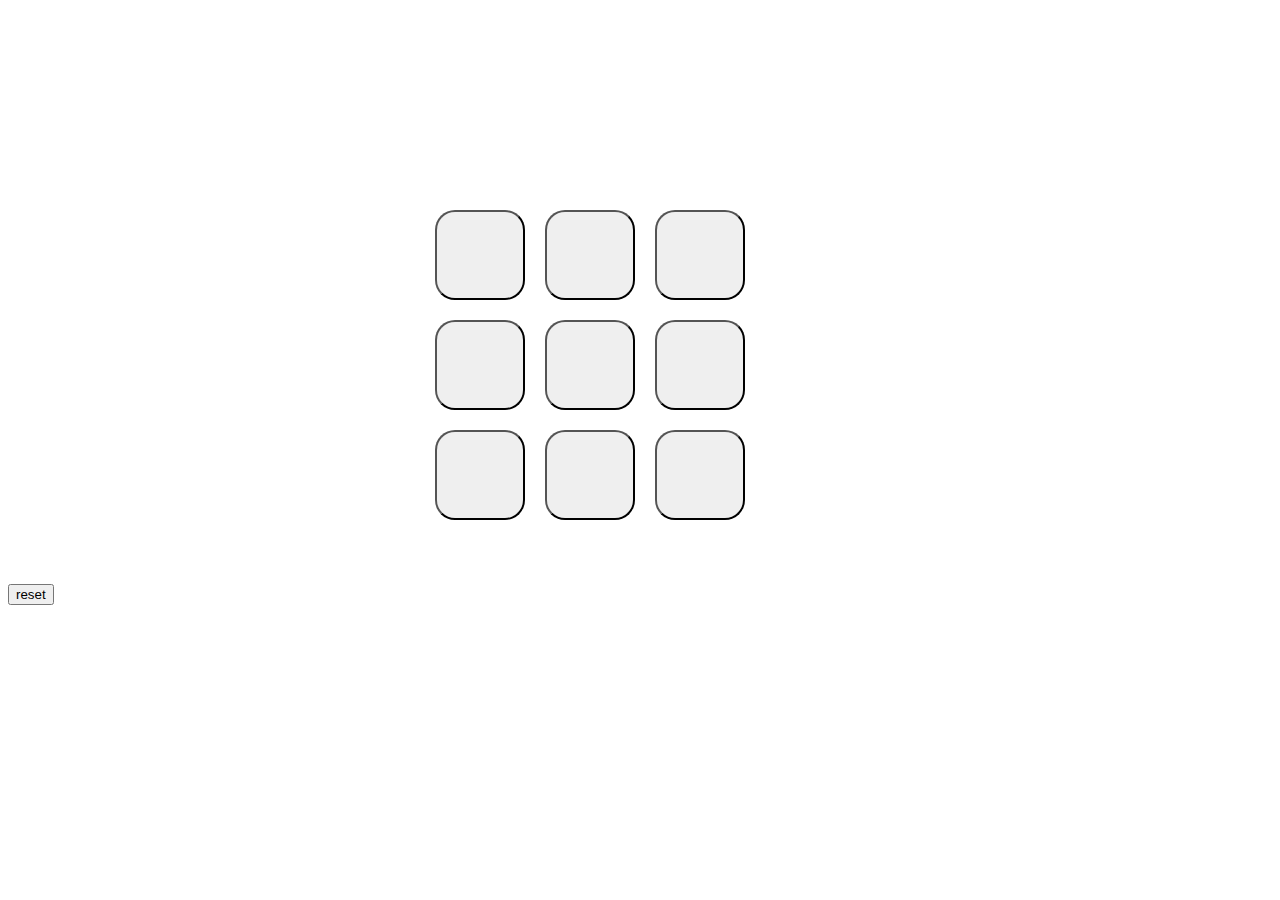
<file: tikkot2.html>
<!DOCTYPE html>
<html>
<head>
	<meta charset="utf-8">
	<meta name="viewport" content="width=device-width, initial-scale=1">
	<title></title>
	<script type="text/javascript">

		let h=0;

		function btn(n) 
		{
			
		}

		

		

		function win()
		{
		let b1=document.getElementById('b1').value;
		let b2=document.getElementById('b2').value;
		let b3=document.getElementById('b3').value;
		let b4=document.getElementById('b4').value;
		let b5=document.getElementById('b5').value;
		let b6=document.getElementById('b6').value;
		let b7=document.getElementById('b7').value;
		let b8=document.getElementById('b8').value;
		let b9=document.getElementById('b9').value;

		if( b1 == "x" && b2 == "x" && b3 == "x" ||
			b4 == "x" && b5 == "x" && b6 == "x" ||
			b7 == "x" && b8 == "x" && b9 == "x" ||
			b1 == "x" && b4 == "x" && b7 == "x" ||
			b2 == "x" && b5 == "x" && b8 == "x" ||
			b3 == "x" && b6 == "x" && b9 == "x" ||
			b1 == "x" && b5 == "x" && b9 == "x" ||
			b7 == "x" && b5 == "x" && b3 == "x")
		{
			document.getElementById('text').innerHTML = "x is won"
			document.getElementById('b1').disabled=true;
			document.getElementById('b2').disabled=true;
			document.getElementById('b3').disabled=true;
			document.getElementById('b4').disabled=true;
			document.getElementById('b5').disabled=true;
			document.getElementById('b6').disabled=true;
			document.getElementById('b7').disabled=true;
			document.getElementById('b8').disabled=true;
			document.getElementById('b9').disabled=true;
		}
		else if(b1 == "0" && b2 == "0" && b3 == "0" ||
			b4 == "0" && b5 == "0" && b6 == "0" ||
			b7 == "0" && b8 == "0" && b9 == "0" ||
			b1 == "0" && b4 == "0" && b7 == "0" ||
			b2 == "0" && b5 == "0" && b8 == "0" ||
			b3 == "0" && b6 == "0" && b9 == "0" ||
			b1 == "0" && b5 == "0" && b9 == "0" ||
			b7 == "0" && b5 == "0" && b3 == "0")
		{
			document.getElementById('text').innerHTML = "0 is won"
			document.getElementById('b1').disabled=true;
			document.getElementById('b2').disabled=true;
			document.getElementById('b3').disabled=true;
			document.getElementById('b4').disabled=true;
			document.getElementById('b5').disabled=true;
			document.getElementById('b6').disabled=true;
			document.getElementById('b7').disabled=true;
			document.getElementById('b8').disabled=true;
			document.getElementById('b9').disabled=true;
		}

			
		
		}
		function reset()
		{
			location.reload();
			

		}

	


	</script>
	<style type="text/css">
		.btn{
			height: 90px;
			width: 90px;
			border-radius: 20px;
			margin: 10px;
			font-size: 50px;
			font-weight: bold;
		}
		div{
			width: 430px;
			margin-right: auto;
			margin-left: auto;
			margin-top: 200px;
			display: flex;
			flex-wrap: wrap;
		}
		#reset{
			margin-right: auto;
			margin-left: auto;
			
		}
		#text{
			margin-right: auto;
			margin-left: 500px;
			width: 200px;
		}

	</style>
</head>
<body>
	<div>
	<input type="button" class="btn" id="b1" value="" onclick="btn('1');" name="">
	<input type="button" class="btn" id="b2" value="" onclick="btn('2');" name="">
	<input type="button" class="btn" id="b3" value="" onclick="btn('3');" name="">
	<input type="button" class="btn" id="b4" value="" onclick="btn('4');" name="">
	<input type="button" class="btn" id="b5" value="" onclick="btn('5');" name="">
	<input type="button" class="btn" id="b6" value="" onclick="btn('6');" name="">
	<input type="button" class="btn" id="b7" value="" onclick="btn('7');" name="">
	<input type="button" class="btn" id="b8" value="" onclick="btn('8');" name="">
	<input type="button" class="btn" id="b9" value="" onclick="btn('9');" name="">
	</div>
	<br>
	<br>
	<br>
	<input type="button" id="reset" value="reset" onclick="reset();" name="">
	<br>
	<h1 id="text"></h1>

</body>
</html>
</file>
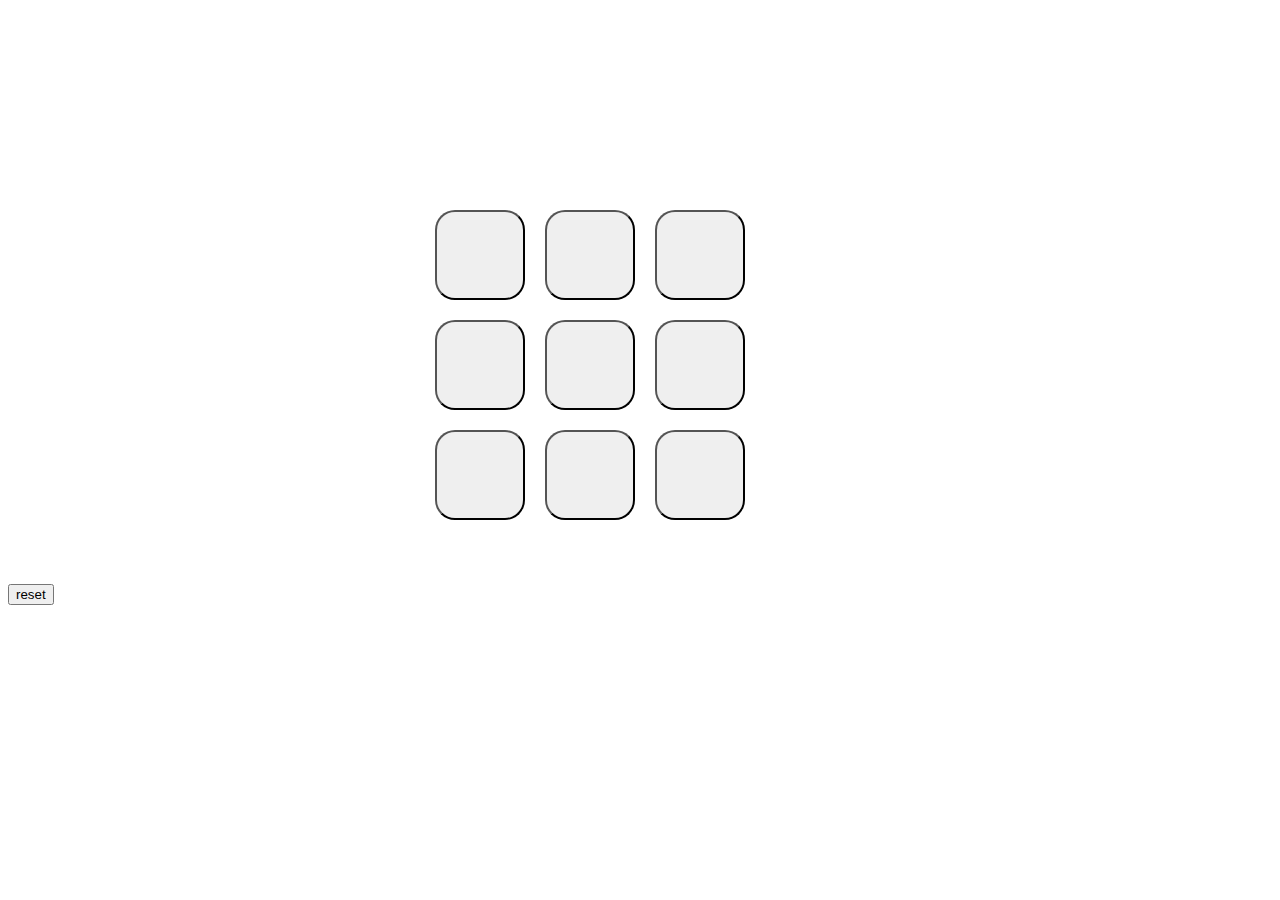
<file: tiktok.html>
<!DOCTYPE html>
<html>
<head>
	<meta charset="utf-8">
	<meta name="viewport" content="width=device-width, initial-scale=1">
	<title></title>
	<script type="text/javascript">

		let h=0;

		

		function btn1()
		{
			if(h%2==0) 
			{
				document.getElementById('b1').value = "x"
			}
			else
			{
				document.getElementById('b1').value = "0"
			}
			document.getElementById('b1').disabled=true;
			h++;
			win();
		}
		function btn2()
		{
			if(h%2==0)
			{
				document.getElementById('b2').value = "x"
			}
			else
			{
				document.getElementById('b2').value = "0"
			}
			document.getElementById('b2').disabled=true;
			h++;
			win();
		}

		function btn3()
		{
			if(h%2==0)
			{
				document.getElementById('b3').value = "x"
			}
			else
			{
				document.getElementById('b3').value = "0"
			}
			document.getElementById('b3').disabled=true;
			h++;
			win();
		}
		function btn4()
		{
			if(h%2==0)
			{
				document.getElementById('b4').value = "x"
			}
			else
			{
				document.getElementById('b4').value = "0"
			}
			document.getElementById('b4').disabled=true;
			h++;
			win();
		}
		function btn5()
		{
			if(h%2==0)
			{
				document.getElementById('b5').value = "x"
			}
			else
			{
				document.getElementById('b5').value = "0"
			}
			document.getElementById('b5').disabled=true;
			h++;
			win();
		}
		function btn6()
		{
			if(h%2==0)
			{
				document.getElementById('b6').value = "x"
			}
			else
			{
				document.getElementById('b6').value = "0"
			}
			document.getElementById('b6').disabled=true;
			h++;
			win();
		}

		function btn7()
		{
			if(h%2==0)
			{
				document.getElementById('b7').value = "x"
			}
			else
			{
				document.getElementById('b7').value = "0"
			}
			document.getElementById('b7').disabled=true;
			h++;
			win();
		}
		function btn8()
		{
			if(h%2==0)
			{
				document.getElementById('b8').value = "x"
			}
			else
			{
				document.getElementById('b8').value = "0"
			}
			document.getElementById('b8').disabled=true;
			h++;
			win();
		}
		function btn9()
		{
			if(h%2==0)
			{
				document.getElementById('b9').value = "x"
			}
			else
			{
				document.getElementById('b9').value = "0"
			}
			document.getElementById('b9').disabled=true;
			h++;
			win();
		}


		

		function win()
		{
		let b1=document.getElementById('b1').value;
		let b2=document.getElementById('b2').value;
		let b3=document.getElementById('b3').value;
		let b4=document.getElementById('b4').value;
		let b5=document.getElementById('b5').value;
		let b6=document.getElementById('b6').value;
		let b7=document.getElementById('b7').value;
		let b8=document.getElementById('b8').value;
		let b9=document.getElementById('b9').value;

		if( b1 == "x" && b2 == "x" && b3 == "x" ||
			b4 == "x" && b5 == "x" && b6 == "x" ||
			b7 == "x" && b8 == "x" && b9 == "x" ||
			b1 == "x" && b4 == "x" && b7 == "x" ||
			b2 == "x" && b5 == "x" && b8 == "x" ||
			b3 == "x" && b6 == "x" && b9 == "x" ||
			b1 == "x" && b5 == "x" && b9 == "x" ||
			b7 == "x" && b5 == "x" && b3 == "x")
		{
			document.getElementById('text').innerHTML = "x is won"
			document.getElementById('b1').disabled=true;
			document.getElementById('b2').disabled=true;
			document.getElementById('b3').disabled=true;
			document.getElementById('b4').disabled=true;
			document.getElementById('b5').disabled=true;
			document.getElementById('b6').disabled=true;
			document.getElementById('b7').disabled=true;
			document.getElementById('b8').disabled=true;
			document.getElementById('b9').disabled=true;
		}
		else if(b1 == "0" && b2 == "0" && b3 == "0" ||
			b4 == "0" && b5 == "0" && b6 == "0" ||
			b7 == "0" && b8 == "0" && b9 == "0" ||
			b1 == "0" && b4 == "0" && b7 == "0" ||
			b2 == "0" && b5 == "0" && b8 == "0" ||
			b3 == "0" && b6 == "0" && b9 == "0" ||
			b1 == "0" && b5 == "0" && b9 == "0" ||
			b7 == "0" && b5 == "0" && b3 == "0")
		{
			document.getElementById('text').innerHTML = "0 is won"
			document.getElementById('b1').disabled=true;
			document.getElementById('b2').disabled=true;
			document.getElementById('b3').disabled=true;
			document.getElementById('b4').disabled=true;
			document.getElementById('b5').disabled=true;
			document.getElementById('b6').disabled=true;
			document.getElementById('b7').disabled=true;
			document.getElementById('b8').disabled=true;
			document.getElementById('b9').disabled=true;
		}

			
		
		}
		function reset()
		{
			location.reload();
			

		}

	


	</script>
	<style type="text/css">
		.btn{
			height: 90px;
			width: 90px;
			border-radius: 20px;
			margin: 10px;
			font-size: 50px;
			font-weight: bold;
		}
		div{
			width: 430px;
			margin-right: auto;
			margin-left: auto;
			margin-top: 200px;
			display: flex;
			flex-wrap: wrap;
		}
		#reset{
			margin-right: auto;
			margin-left: auto;
			
		}
		#text{
			margin-right: auto;
			margin-left: 500px;
			width: 200px;
		}

	</style>
</head>
<body>
	<div>
	<input type="button" class="btn" id="b1" value="" onclick="btn1();" name="">
	<input type="button" class="btn" id="b2" value="" onclick="btn2();" name="">
	<input type="button" class="btn" id="b3" value="" onclick="btn3();" name="">
	<input type="button" class="btn" id="b4" value="" onclick="btn4();" name="">
	<input type="button" class="btn" id="b5" value="" onclick="btn5();" name="">
	<input type="button" class="btn" id="b6" value="" onclick="btn6();" name="">
	<input type="button" class="btn" id="b7" value="" onclick="btn7();" name="">
	<input type="button" class="btn" id="b8" value="" onclick="btn8();" name="">
	<input type="button" class="btn" id="b9" value="" onclick="btn9();" name="">
	</div>
	<br>
	<br>
	<br>
	<input type="button" id="reset" value="reset" onclick="reset();" name="">
	<br>
	<h1 id="text"></h1>

</body>
</html>
</file>
<file: resturant/css/style.css>
*{
    margin: 0;
    padding: 0;
    box-sizing: border-box;
}
body{
    background-color: rgb(157, 170, 192);
}
.main_head{
    font-size: 100px;
    font-weight: bold;
}
.img{
    height: 150px;
    width: 150px;
}
img{
    height: 100%;
    width: 100%;
    object-fit: contain;
}
.checkbox{
    height: 40px;
    width: 40px;
    
}
</file>
